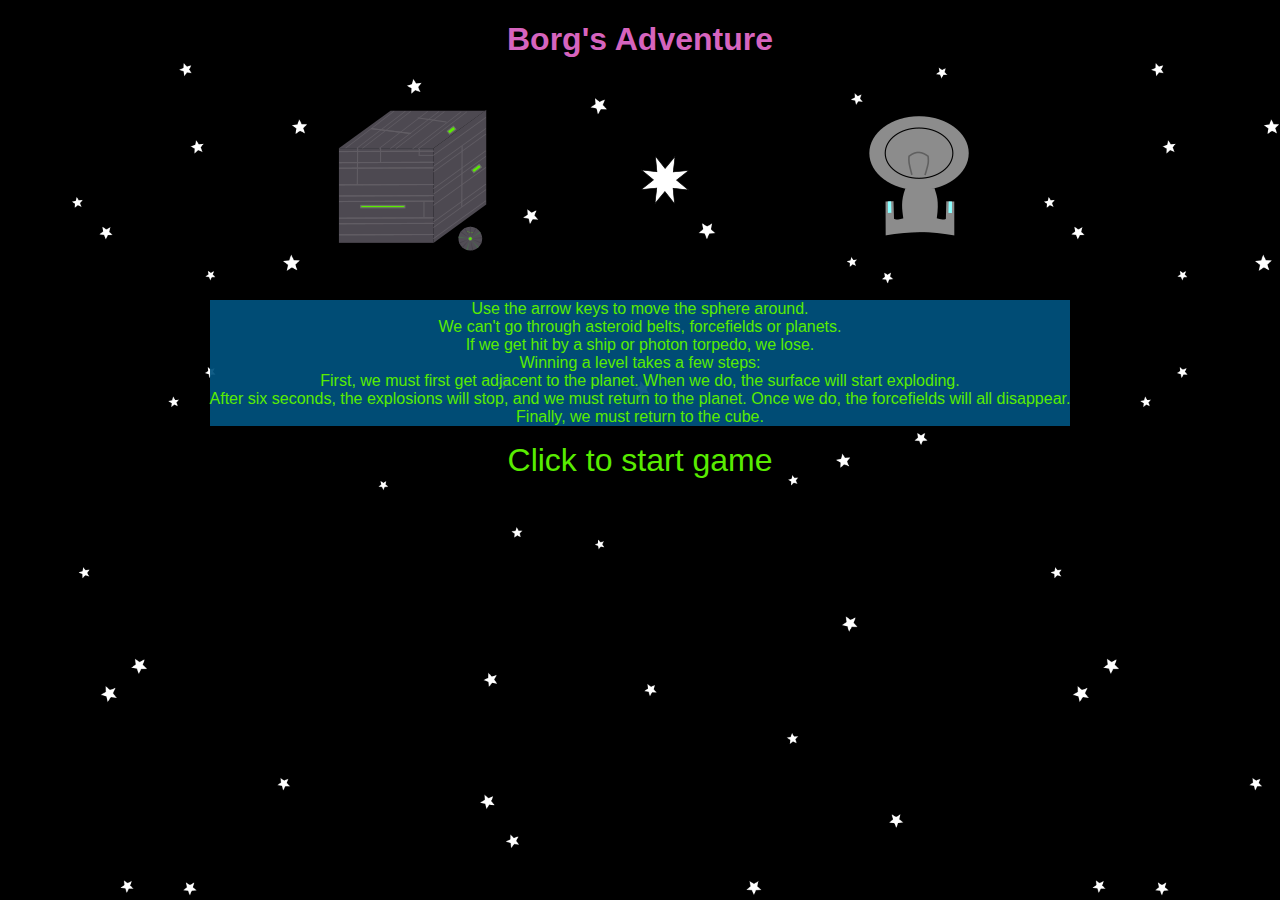
<file: Borg's_adventure/index.html>
<!DOCTYPE html>
  <html lang="en">
  <head>
    <meta charset="utf-8">
    <title>Borg's adventure</title>
    <link rel="stylesheet" href="adventure.css"> 
    <link rel="icon" href="images/cubeandsphere.png" type="image/x-icon"/>
  </head>
  
  <body>
    <h1>Borg's Adventure</h1>
	<div>
	  <img src="images/cubelarge.png" alt="A borg cube">
	  <img src="images/torpedolarge.jpg" alt="A photon torpedo">
	  <img src="images/enemylarge.png" alt="A starfleet ship">
	  <br>
	  <p>Use the arrow keys to move the sphere around.
	  <br>We can't go through asteroid belts, forcefields or planets.
	  <br>If we get hit by a ship or photon torpedo, we lose.
	  <br>Winning a level takes a few steps:
      <br>First, we must first get adjacent to the planet. When we do, the surface will start exploding.
	  <br>After six seconds, the explosions will stop, and we must return to the planet. Once we do, the forcefields will all disappear.
	  <br>Finally, we must return to the cube.</p>
	  <br>
	  <a href="adventure.html">Click to start game</a>
	</div>
  </body>
</file>
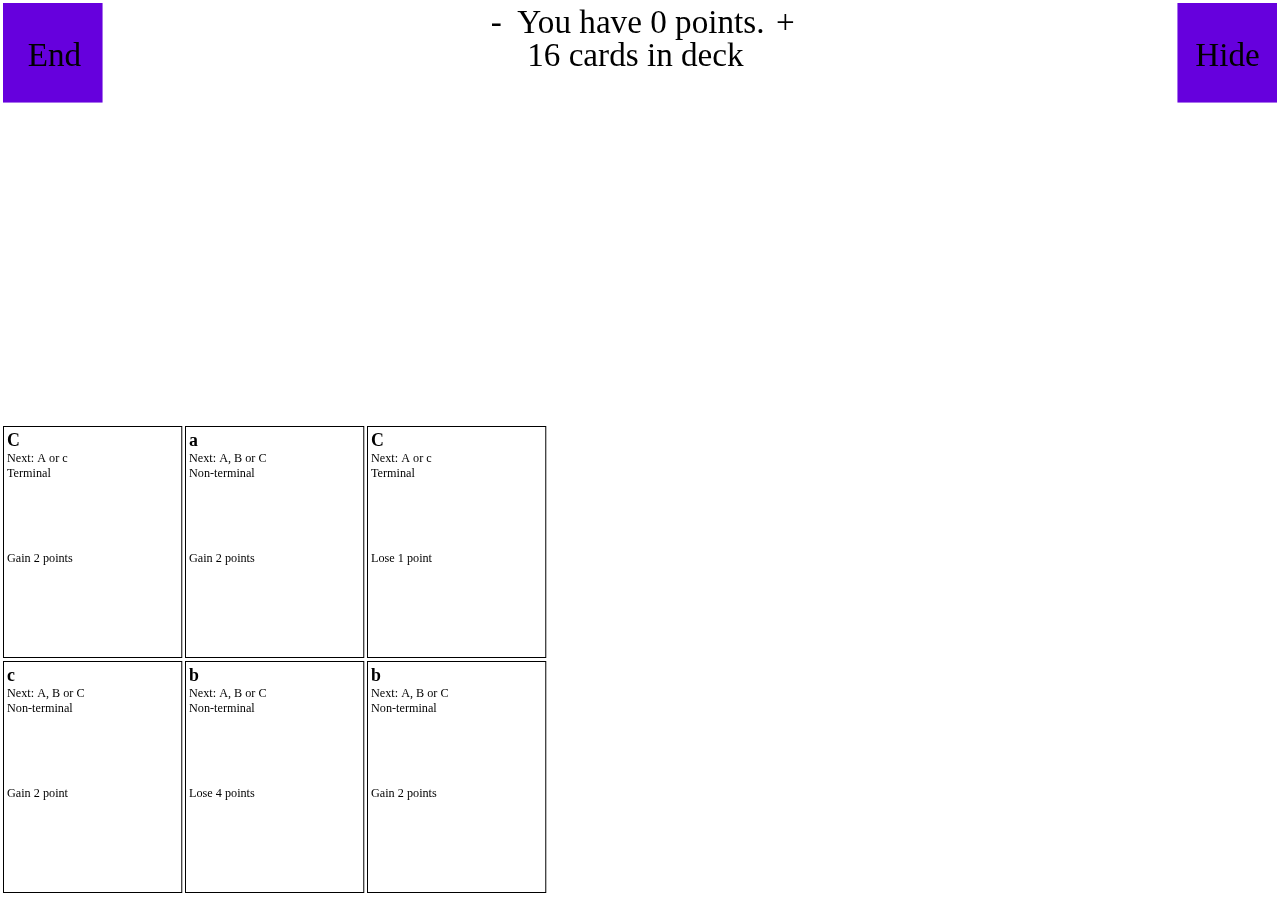
<file: Japanese_game/index.html>
<!DOCTYPE html>
  <html lang="en">
  <head>
    <meta charset="utf-8">
    <meta name="viewport" content="width=device-width, initial-scale=1.0">
   
    <title>Japanese Game</title>
    
    <!-- include an external style sheet -->
    <link rel="stylesheet" href="2.css">
  
    <script src="2.js"></script>
  </head>
  <body>
    <canvas id="lightbox">Canvas not supported</canvas>
    <canvas id="canvas">Canvas not supported</canvas>
  </body>
</file>
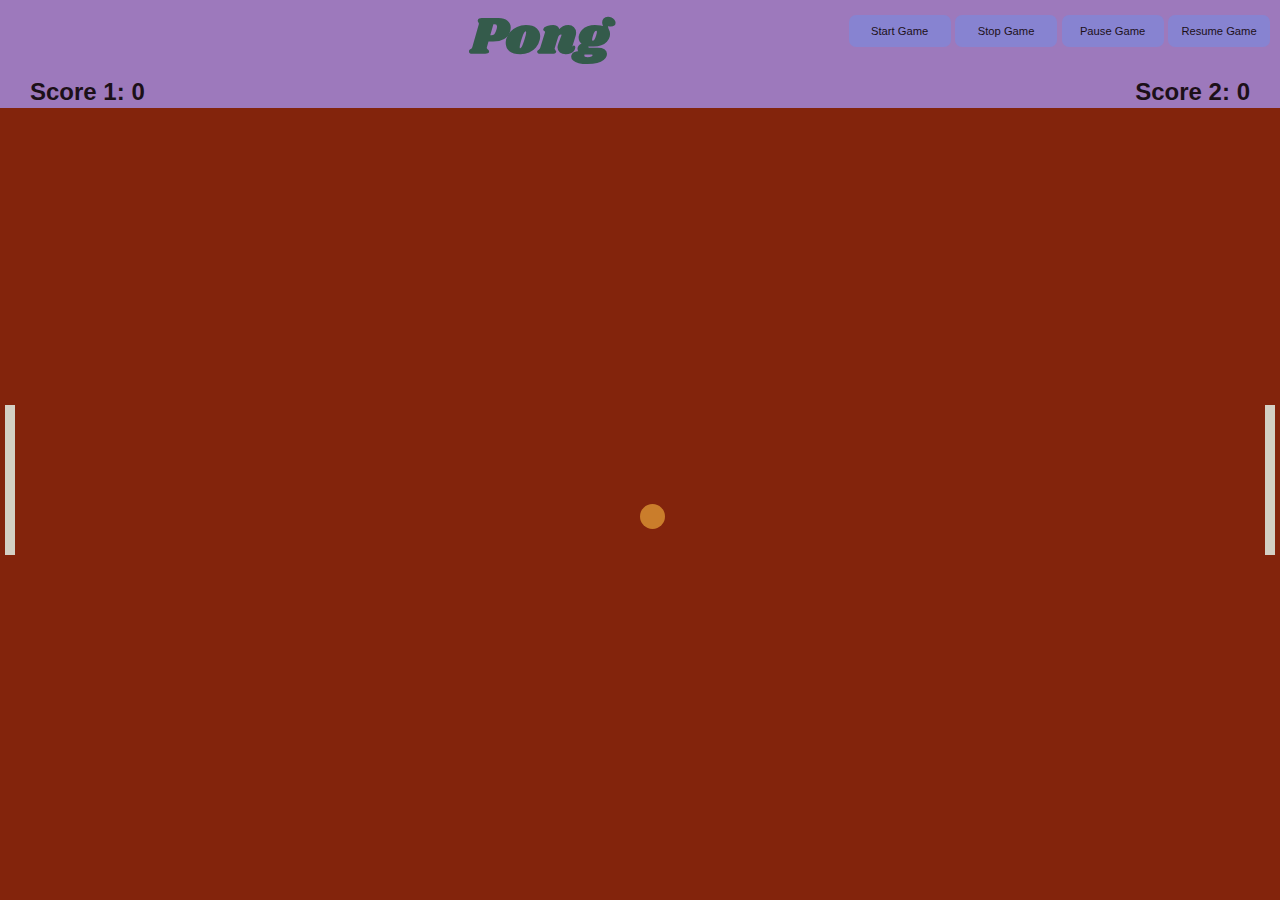
<file: pong/index.html>
<!DOCTYPE html>
  <html lang="en">
  <head>
    <meta charset="utf-8">
    <title>Pong</title>
    <link rel="stylesheet" href="pong.css">  
    <link rel='icon' href='favicon.ico' type='image/x-icon'/>
  </head>
  
  <body>
      <div id="controlpanel">
        <div onclick="startGame()" class="controls">Start Game</div>
        <div onclick="stopGame()" class="controls">Stop Game</div>
        <div onclick="pauseGame()" class="controls">Pause Game</div>
        <div onclick="resumeGame()" class="controls">Resume Game</div>
      </div>
      
      <div id="header">
        <h1 id="title">Pong</h1>
        <h2 id="left">Score 1: <span id="score1">0</span></h2>
        <h2 id="right">Score 2: <span id="score2">0</span></h2>
      </div>
      
      <div id="gameboard">
        <div id="paddle1" class="paddle"></div>
          
        <div id="ball"></div>
          
        <div id="paddle2" class="paddle"></div>
      </div>
      
      <div id="lightbox" class="hidden"></div>
	  
	  <div id="positionMessage">
	    <div id="boundaryMessage" class="hidden">
		  <img id="x" src="x.png" alt="close" onclick="closeBox()">
		  <h1 class="text" id="message">&nbsp;</h1>
		  <p class="text" id="message2"></p>
		</div>
	  </div>
      
    <script src="pong.js"></script>
  </body>
  
</html>
</file>
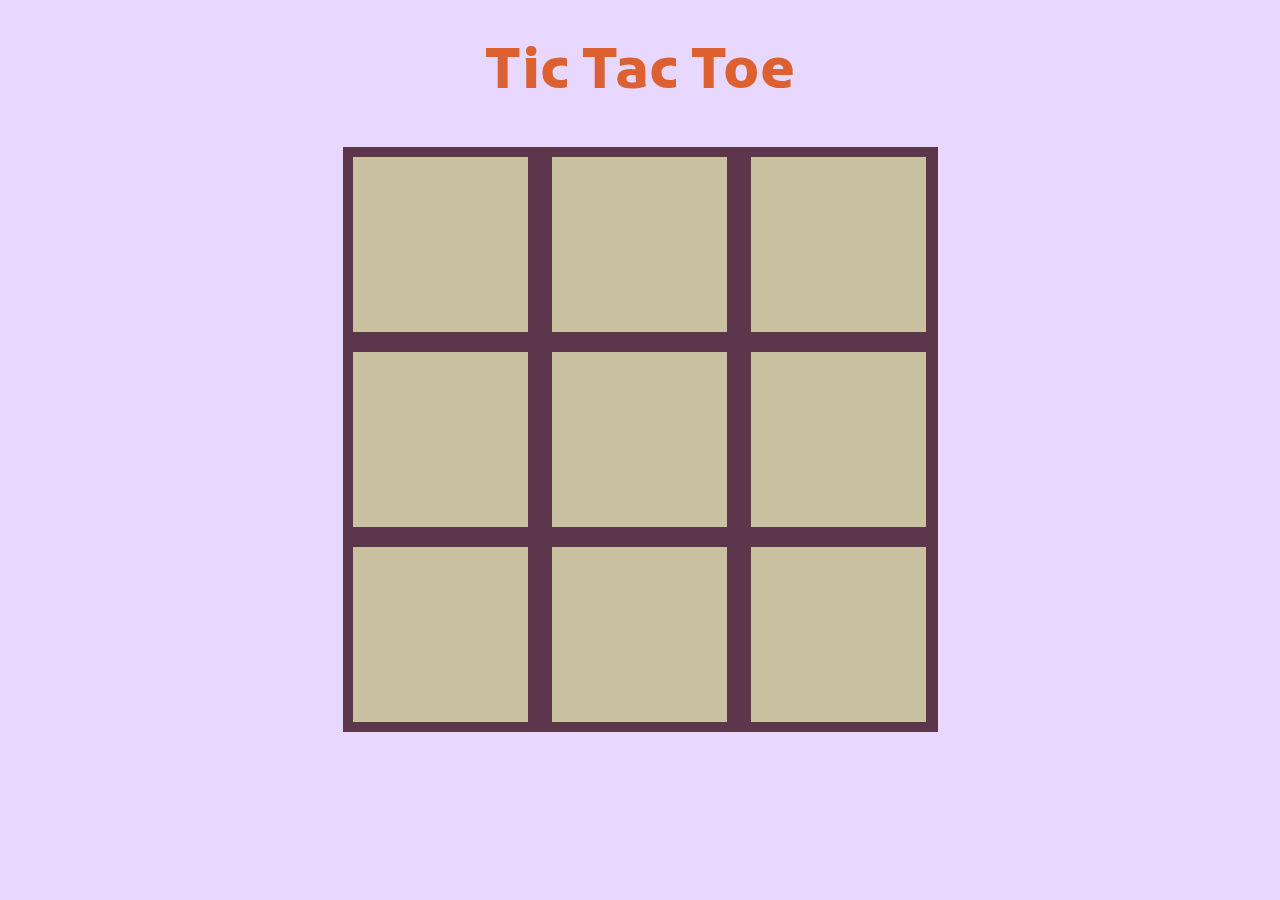
<file: tictactoe/index.html>
<!DOCTYPE html>
  <html lang="en">
  <head>
    <meta charset="utf-8">
    <title>Tic Tac Toe</title>
    
    <link rel="stylesheet" href="tictactoe.css">  
    
    <script src="tictactoe.js"></script>
  </head>
  <body>
      <h1 class="text" id="title-text">Tic Tac Toe</h1>
      <div id="main">
        <div id="one" class="box" onclick="playerTakeTurn(this)"></div>
        <div id="two" class="box" onclick="playerTakeTurn(this)"></div>
        <div id="three" class="box" onclick="playerTakeTurn(this)"></div>
        <br>
        <div id="four" class="box" onclick="playerTakeTurn(this)"></div>
        <div id="five" class="box" onclick="playerTakeTurn(this)"></div>
        <div id="six" class="box" onclick="playerTakeTurn(this)"></div>
        <br>
        <div id="seven" class="box" onclick="playerTakeTurn(this)"></div>
        <div id="eight" class="box" onclick="playerTakeTurn(this)"></div>
        <div id="nine" class="box" onclick="playerTakeTurn(this)"></div>
      </div>
	  
	  <div id="controls" class="hidden">
	    <button id="newbutton" onclick="newGame()">Start New Game</button>
	  </div>
	  
	  <div id="lightbox" class="hidden"></div>
	  
	  <div id="positionMessage">
	    <div id="boundaryMessage" class="hidden">
		  <img id="x" src="x.png" alt="close" onclick="closeBox()">
		  <h1 class="text" id="message">&nbsp;</h1>
		  <p class="text" id="message2"></p>
		</div>
	  </div>
  </body>
  
</html>
</file>
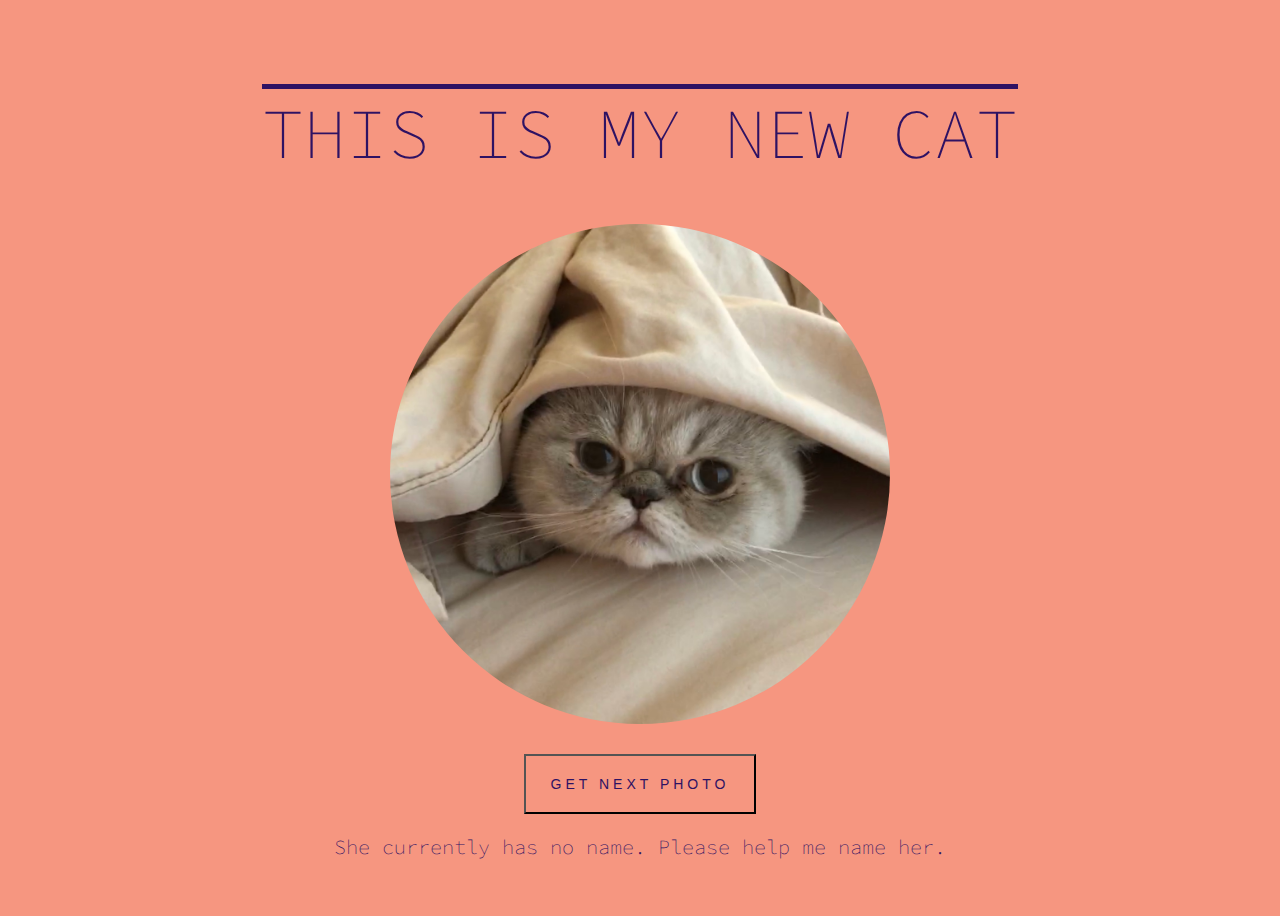
<file: cats_webpage/cats_webpage/index.html>
<!-- Write your HTML in here -->
<!DOCTYPE html>
<html>
<head>
	<title>Colt's Cat</title>
    <link rel="stylesheet" type="text/css" href="style.css">
</head>
<body>
    <section id="container">
        <h1>This is My New Cat</h1>
        <img src="Crash_Course_Starter_Code/imgs/kitty_bed.jpg">
        <button>Get Next Photo</button>
        <p>She currently has no name. Please help me name her.</p>
    </section>
    <script type="text/javascript" src="app.js"></script>
</body>
</html>
</file>
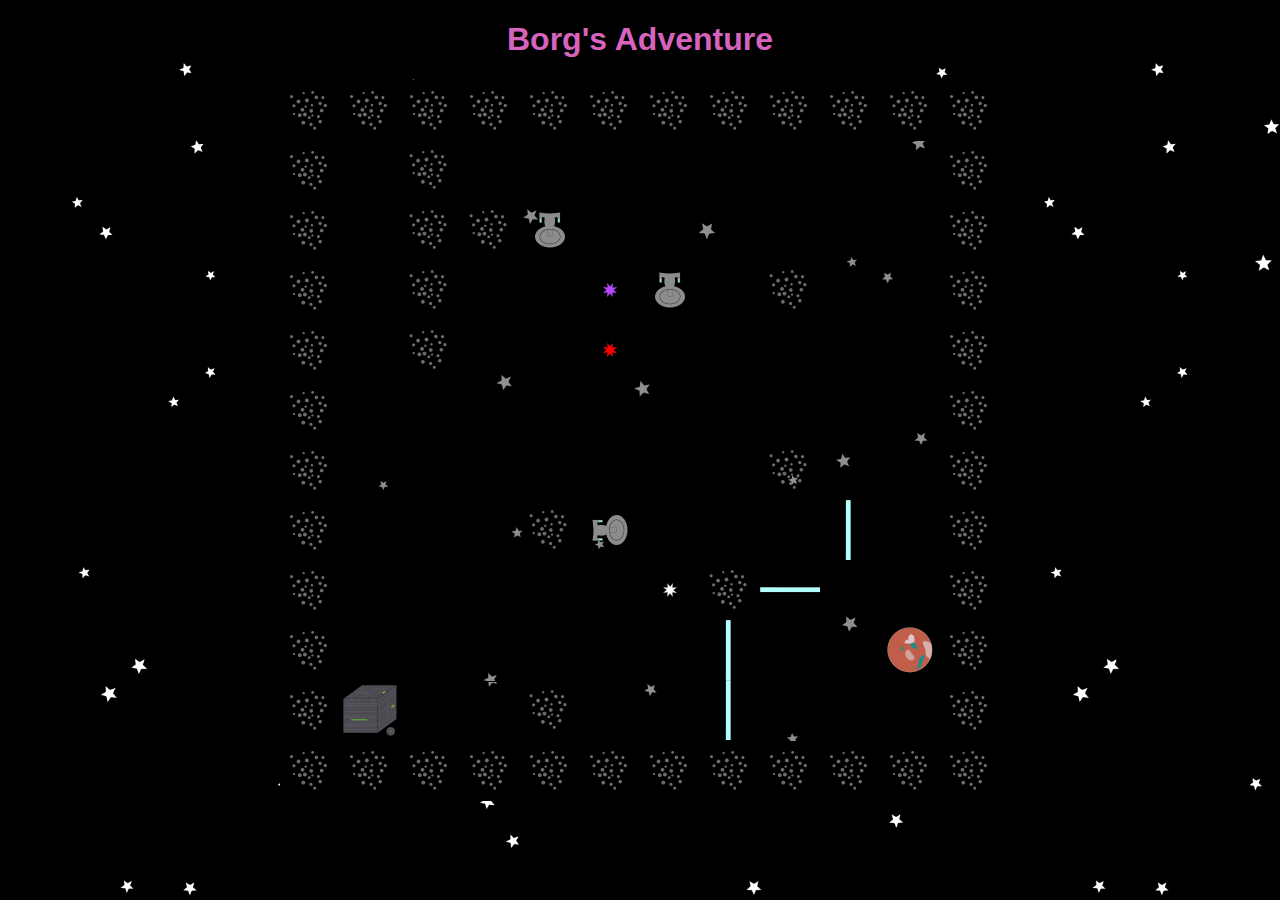
<file: Borg's_adventure/adventure.html>
<!DOCTYPE html>
  <html lang="en">
  <head>
    <meta charset="utf-8">
    <title>Borg's adventure</title>
    <link rel="stylesheet" href="adventure.css">  
    <link rel="icon" href="images/cubeandsphere.png" type="image/x-icon"/>
  </head>
  
  <body>
    <h1>Borg's Adventure</h1>
	<div class="gameboard">
	  <div id="outline"></div>
	  <div id="gameboard">
	    <div></div>
		<div></div>
		<div></div>
		<div></div>
		<div></div>
		<div></div>
		<div></div>
		<div></div>
		<div></div>
		<div></div>
		 
		<div></div>
		<div></div>
		<div></div>
		<div></div>
		<div></div>
		<div></div>
		<div></div>
		<div></div>
		<div></div>
		<div></div>
			
		<div></div>
		<div></div>
		<div></div>
		<div></div>
		<div></div>
		<div></div>
		<div></div>
		<div></div>
		<div></div>
		<div></div>
		
		<div></div>
		<div></div>
		<div></div>
		<div></div>
		<div></div>
		<div></div>
		<div></div>
		<div></div>
		<div></div>
		<div></div>
			
		<div></div>
		<div></div>
		<div></div>
		<div></div>
		<div></div>
		<div></div>
		<div></div>
		<div></div>
		<div></div>
		<div></div>
			
		<div></div>
		<div></div>
		<div></div>
		<div></div>
		<div></div>
		<div></div>
		<div></div>
		<div></div>
		<div></div>
		<div></div>
			
		<div></div>
		<div></div>
		<div></div>
		<div></div>
		<div></div>
		<div></div>
		<div></div>
		<div></div>
		<div></div>
		<div></div>
			
		<div></div>
		<div></div>
		<div></div>
		<div></div>
		<div></div>
		<div></div>
		<div></div>
		<div></div>
		<div></div>
		<div></div>
			
		<div></div>
		<div></div>
		<div></div>
		<div></div>
		<div></div>
		<div></div>
		<div></div>
		<div></div>
		<div></div>
		<div></div>
			
		<div></div>
		<div></div>
		<div></div>
		<div></div>
		<div></div>
		<div></div>
		<div></div>
		<div></div>
		<div></div>
		<div></div>
	  </div>
      
      <div class="message" id="lose"><h4>You Lose</h4><button onclick="location.reload();">Play again</button></div>
      <div class="message" id="levelup"><h2>Next level...</h2></div>
	</div>
	
    <script src="adventure.js"></script>
  </body>
</html>
</file>
<file: Borg's_adventure/adventure.css>
/*
59ec00 = green
48444c = grey
c05e49 = orange-red
d664be = hot pink
b9e6ff = light blue
f5cda7 = pale orange
bdc2bf = light grey
*/

body {
	background-image: url("images/night.jpg");
    background-size:108vh;
    color:#59ec00;
    font-family: Verdana, sans-serif;
}

.gameboard {
	border: 1px solid black;
	justify-content:center;
	width:600px;
	height:600px;
	margin-left:auto;
	margin-right:auto;
}

#gameboard {
	position:absolute;
    top:140px;
	display:grid;
	grid-template-columns:60px 60px 60px 60px 60px 60px 60px 60px 60px 60px;
	grid-template-rows:60px 60px 60px 60px 60px 60px 60px 60px 60px 60px;
}

#outline {
    position:relative;
    left: -60px;
    width:720px;
    height:720px;
	background-image:url("images/asteroid-belt.png");
    background-color: #00000070;
}

.planet {
	background-image:url("images/planet.png");
}
.planet2 {
	background-image:url("images/planet2.png");
}
.planet3 {
    background-image:url("images/planet3.png");
}
.planet4 {
    background-image:url("images/planet.png");
}
.obstacle1 {
	background-image:url("images/obstacle1.png");
}
.flag {
	background-image:url("images/cube.png");
}
.forcefieldup {
	background-image:url("images/forcefieldup.png");
}
.forcefieldside {
	background-image:url("images/forcefieldside.png");
}
.enemyup {
	background-image:url("images/enemyup.png");
}
.enemyright {
	background-image:url("images/enemyright.png");
}
.enemydown {
	background-image:url("images/enemydown.png");
}
.enemyleft {
	background-image:url("images/enemyleft.png");
}
.charge1enemyup {
	background-image:url("images/charge1enemyup.png");
}
.charge1enemyright {
	background-image:url("images/charge1enemyright.png");
}
.charge1enemydown {
	background-image:url("images/charge1enemydown.png");
}
.charge1enemyleft {
	background-image:url("images/charge1enemyleft.png");
}
.charge2enemyup {
	background-image:url("images/charge2enemyup.png");
}
.charge2enemyright {
	background-image:url("images/charge2enemyright.png");
}
.charge2enemydown {
	background-image:url("images/charge2enemydown.png");
}
.charge2enemyleft {
	background-image:url("images/charge2enemyleft.png");
}
.sphereup {
	background-image:url("images/sphereup.png");
}
.sphereright {
	background-image:url("images/sphereright.png");
}
.spheredown {
	background-image:url("images/spheredown.png");
}
.sphereleft {
	background-image:url("images/sphereleft.png");
}
.flagandsphere {
	background-image:url("images/cubeandsphere.png");
}
.torpedo0 {
	background-image:url("images/torpedowhite.jpg");
}
.torpedo1 {
	background-image:url("images/torpedopurple.jpg");
}
.torpedo2 {
	background-image:url("images/torpedored.jpg");
}


.message {
    display:none;
    position:absolute;
    top:80px;
    margin-left:-60px;
    width:720px;
    height:720px;
    text-align: center;
}

#lose {
    background-color: #c05e49;
    font-size: 6em;
    color:white;
}

#levelup {
    background-color:#b9e6ff;
    color:#bdc2bf;
    font-size:4em;
    text-align: center;
    line-height: 40vh;
}
h1 {
	text-align:center;
	color:#d664be;
}
a {
	font-size:2em;
    color:#59ec00;
    text-decoration: none;
}
a:visited {
    color:#bdc2bf
}
a:active {
    color:#f5cda7;
}
div {
	text-align:center;
}
img {
	padding-left:50px;
}
p {
    display: inline-block;
	color:#59ec00;
    background-color: #00517Dee;
}
button {
    border: none;
    color:#59ec00;
    background-color:#d664be30;
    font-size:0.35em;
}
button:hover {
    background-color: #59ec00;
    color:#48444c;
}
</file>
<file: Japanese_game/2.css>
* {
  margin: 0;
  position:absolute;
}

html, body {
  position: fixed;
}
</file>
<file: pong/pong.css>
@import url('https://fonts.googleapis.com/css2?family=Shrikhand&display=swap');

h1 {
    margin-top:0px;
}

body {
    margin: 0px;
    color:#1c1018;
    font-family:sans-serif;
}

#gameboard{
  width:100%;
  height:88vh;
  background-color: #83240c;
  position:relative;
}

#header {
  width:100%;
  height:12vh;
  background-color: #9d79bc;
  color: #345b4b;
  position:relative;
}

#header h1 {
    font-family:'Shrikhand', cursive;
    font-size:3.2em;
}

#header h2 {
    position: absolute;
    bottom:0px;
    margin-bottom: 2px;
    color: #1c1018;
    font-size:1.5em;
}
#header #left {
    left:30px;
}
#header #right {
    right:30px;
}
#title {
    text-align: center;
    padding-right: 200px;
}

.paddle {
    width:10px;
    height:150px;
    background-color: #d4d0c4;
}
#paddle1 {
    position: absolute;
    left:5px;
    top:33vh;
}
#paddle2 {
    position: absolute;
    right:5px;
    top:33vh;
}
#ball {
    position: absolute;
    left: 50vw;
    top:50%;
    width:25px;
    height: 25px;
    background-color: #ca7d2b;
    border-radius: 50%;
}

/**** Control Panel ****/
#controlpanel {
    position: absolute;
    top: 15px;
    right:10px;
    z-index: 1;
}

.controls {
    display:inline-block;
    padding: 6px;
    width: 90px;
    height:20px;
    background-color: #8783d1;
    vertical-align: top;
    text-align: center;
    line-height: 20px;
    font-size:0.7em;
    border-radius:7px;
}

/**** End Control Panel ****/

/**** Lightbox ****/

.hidden {
  display:none;
}

.unhidden {
  display:block;
}
#lightbox {
  background-color:rgba(0,0,0,0.2);
  position:fixed;
  top:0px;
  left:0px;
  width:100%;
  height:100%;
  z-index: 2;
}
#x {
  position:absolute;
  top:10px;
  right:10px;
  height:30px;
  width:30px;
  z-index:2;
}
#positionMessage{
	position:absolute;
	top:110px;
	left:0px;
	width:100%;
}

#boundaryMessage{
	position:relative;
	margin-left:auto;
	margin-right:auto;
	width:600px;
	height:200px;
	background-color:rgba(52,92,75,0.95);
	padding:30px;
	border:thick solid #897d6e;
    z-index: 3;
}
</file>
<file: tictactoe/tictactoe.css>
/*
#e8d7ff - light purple
#c9c19f - tan
#5c374c - purply brown
#dd6031 - orange
#b0fe76 - light green
#7b1e7a - deep purple
*/
@import url('https://fonts.googleapis.com/css2?family=Kufam&display=swap');

#main {
    position:relative;
    margin-left: auto;
    margin-right: auto;
    height:585px;
    width:595px;
    background-color:#5c374c;
}
body {
    background-color:#e8d7ff;
	font-family:'Kufam', cursive;
}
#title-text {
	color:#dd6031;
	font-size:3.5em;
}
#controls {
	position:fixed;
	top:0px;
	left:0px;
	width:100%;
	height:100%;
}
#newbutton {
	position:absolute;
	top:15px;
	right:15px;
	height:40px;
	width:100px;
	background-color:#7b1e7a;
	color:#d1c2e6;
}

.text {
    text-align:center;
	color:#ff733b;
}
.box {
    height: 175px;
    width: 175px;
    background-color:#c9c19f;
    display:inline-block;
    margin:10px;
    vertical-align: top;
    text-align:center;
    line-height: 175px;
    font-size: 100px;
    font-family: Lato, Roboto, sans-serif;
}
.Xbox {
	color:#7b1e7a;
}
.Obox {
	color:#b0fe76;
}
h1.text {
	font-size:3em;
}
p.text {
	font-size:2em;
}
.hidden {
  display:none;
}

.unhidden {
  display:block;
}
#lightbox {
  background-color:rgba(0,0,0,0.2);
  position:fixed;
  top:0px;
  left:0px;
  width:100%;
  height:100%;
}
#x {
  position:absolute;
  top:10px;
  right:10px;
  height:30px;
  width:30px;
  z-index:2;
}
#positionMessage{
	position:absolute;
	top:110px;
	left:0px;
	width:100%;
}

#boundaryMessage{
	position:relative;
	margin-left:auto;
	margin-right:auto;
	width:600px;
	height:200px;
	background-color:rgba(76,46,63,0.95);
	padding:30px;
	border:thick solid #7b1e7a;
}
</file>
<file: cats_webpage/cats_webpage/style.css>
/*Write your CSS in here*/
@import url(https://fonts.googleapis.com/css?family=Source+Code+Pro:200,300,400,500,600,700,900);

h1 {
	font-weight:200;
	text-transform: uppercase;
	border-top: 5px solid;
	font-size: 70px;
}

body{
	background-color: #F69680;
	color: #2e1263;
	font-family: "Source Code Pro";
	font-weight:200;
}

img {
	height: 500px;
	border-radius: 50%;
}

#container {
	display: flex;
	flex-direction: column;
	align-items: center;
	justify-content: center;
	height: 100vh;
}

button {
	margin: 30px auto 0;
	padding: 20px 25px;
	background-color: #F69680;
	color: #2e1263;
	font-size: 14px;
	text-align: center;
	border: 1 px solid #2e1263;
	text-transform: uppercase;
	text-decoration: none;
	outline: none;
	letter-spacing:4px;
}

button:hover {
	transition: 0.3s;
	background-color:#2e1263;
	color:#f69680; 
	text-decoration:underline;
}

p {
	font-size:20px;
}
</file>
